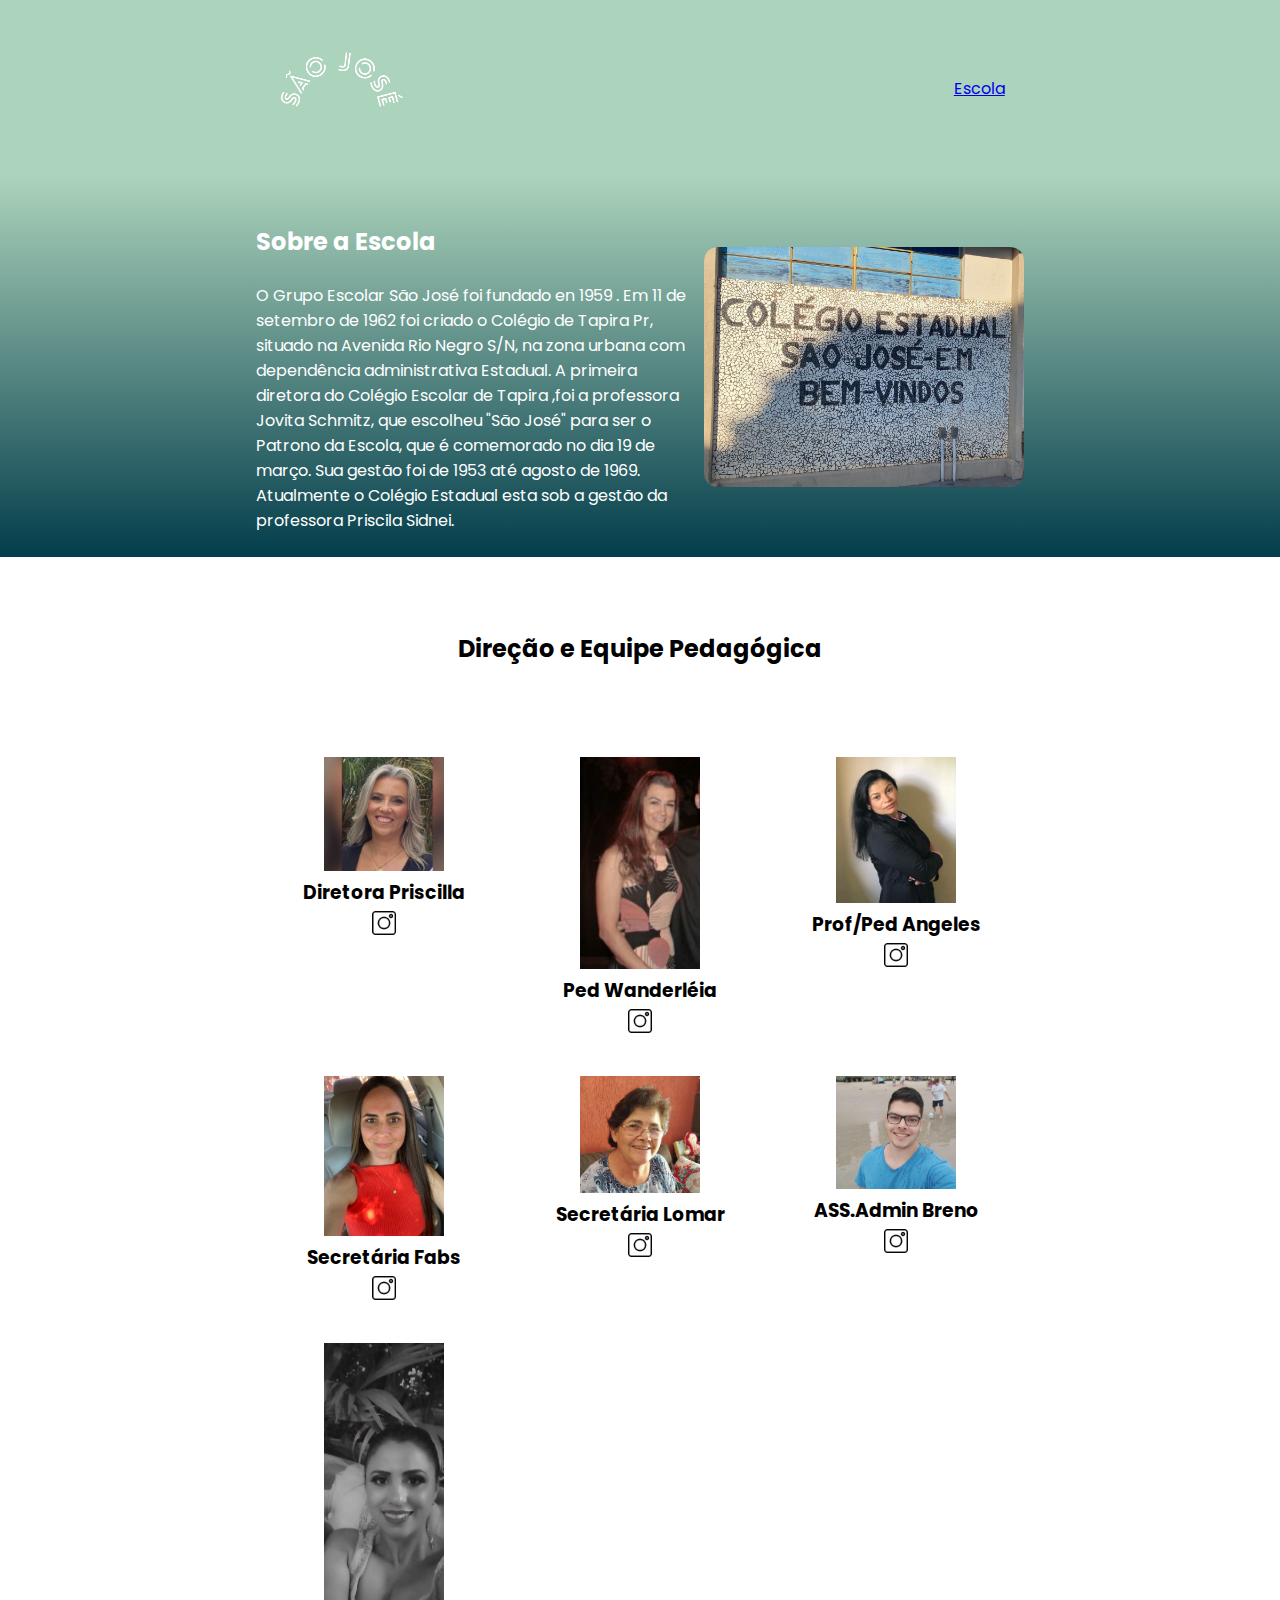
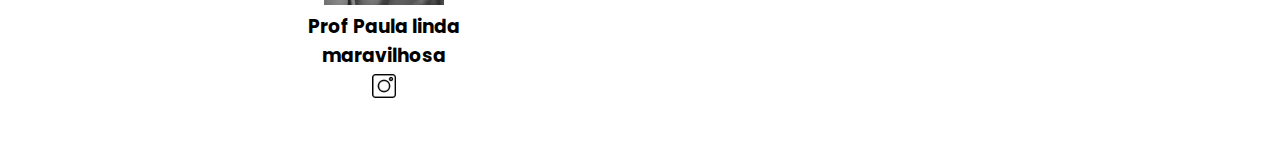
<file: index.html>
<!DOCTYPE html>
<html lang="en">
<head>
    <meta charset="UTF-8">
    <meta http-equiv="X-UA-Compatible" content="IE=edge">
    <meta name="viewport" content="width=device-width, initial-scale=1.0">
    <title>Equipe Alura Start</title>
    <link rel="stylesheet" href="style.css">
    <link rel="preconnect" href="https://fonts.googleapis.com">
    <link rel="preconnect" href="https://fonts.gstatic.com" crossorigin>
    <link href="https://fonts.googleapis.com/css2?family=Poppins&display=swap" rel="stylesheet">
</head>
<body>
    <header class="cabecalho">
        <img class="cabecalho-imagem" src="alurastart logo.png" alt="logo da alura start">
        <ul class="cabecalho-lista">
        <a class="jubileu" href="index3.html"  >Escola</li>
            
        </a>
    
        </ul>
    </header>
    <section class="escola">
        <div class="escola-div-conteudo">
            <h2 class="escola-titulo">Sobre a Escola</h2>
            <p class="escola-texto-um"></p>
            <p class="escola-texto-dois">O Grupo Escolar São José foi fundado en 1959 . Em 11 de
                
                setembro de 1962 foi criado o Colégio  de Tapira Pr, situado na Avenida Rio Negro S/N, na
                
                zona urbana com dependência administrativa Estadual. A primeira diretora do Colégio  Escolar de Tapira ,foi a professora Jovita Schmitz, que
                
                escolheu "São José" para ser o Patrono da Escola, que é comemorado no dia 19 de março. Sua gestão foi de 1953 até agosto de 1969.
                Atualmente o Colégio Estadual esta sob a gestão da professora Priscila Sidnei.
    
            </p>
        </div>
        <img class="escola-imagem" src="Formula-bro.png" alt="imagem que representa uma professora em sala de aula">
    </section>
    <section class="estudante">
        <h2 class="estudante-titulo">Direção e Equipe Pedagógica</h2>
        <ul  class="parte2"></ul>
        <li> </li>
        </ul>
        <div class="estudante-todos">
        <span></span>
        <div class="estudante-div">
            <img class="estudante-imagem" src="Marcelo.jpeg" alt="foto do marcelo">
            <h3 class="estudante-nome">Diretora Priscilla</h3>
            <a href="https://www.instagram.com/priscillasidnei/?igshid=MzRlODBiNWFlZA%3D%3D"><img class="estudante-icone" src="instagram.png" alt="icone instagram"></a>
        </div>
        <div class="estudante-div">
            <img class="estudante-imagem" src="Gabi.jpg" alt="foto da gabi">
            <h3 class="estudante-nome">Ped Wanderléia</h3>
            
            <a href="https://www.instagram.com/gabriela_marcomini/"><img class="estudante-icone" src="instagram.png" alt="icone instagram"></a>
        </div>
        <div class="estudante-div">
            <img class="estudante-imagem" src="Liz.jpg" alt="foto da lizandra">
            <h3 class="estudante-nome">Prof/Ped Angeles</h3>
            
            <a href="https://www.instagram.com/lizandrarlm"><img class="estudante-icone" src="instagram.png" alt="icone instagram"></a>
        </div>
        <span></span>
        <span></span>
        <div class="estudante-div">
            <img class="estudante-imagem" src="Joice.jpg" alt="foto da joice">
            <h3 class="estudante-nome">Secretária Fabs</h3>
          
            <a href="https://www.instagram.com/joicebarbaresco/"><img class="estudante-icone" src="instagram.png" alt="icone instagram"></a>
        </div>
        <div class="estudante-div">
            <img class="estudante-imagem" src="Maria.jpg" alt="foto da maria">
            <h3 class="estudante-nome">Secretária Lomar</h3>
            <a href="https://www.instagram.com/magpsr/"><img class="estudante-icone" src="instagram.png" alt="icone instagram"></a>
        </div>
        <div class="estudante-div">
            <img class="estudante-imagem" src="Olivia.jpg" alt="foto da olhe">
            <h3 class="estudante-nome">ASS.Admin Breno</h3>
            
            <a href="https://www.instagram.com/joicebarbaresco/"><img class="estudante-icone" src="instagram.png" alt="icone instagram"></a>
        </div>
        <span></span>
        <span></span>
        <div class="estudante-div">
            <img class="estudante-imagem" src="Rafa.jpg" alt="foto da rafa">
            <h3 class="estudante-nome">Prof Paula linda maravilhosa</h3>
           
            <a href="https://www.instagram.com/anapaula.brc/?igshid=MzRlODBiNWFlZA="><img class="estudante-icone" src="instagram.png" alt="icone instagram"></a>
        </div>
        <div d
</file>
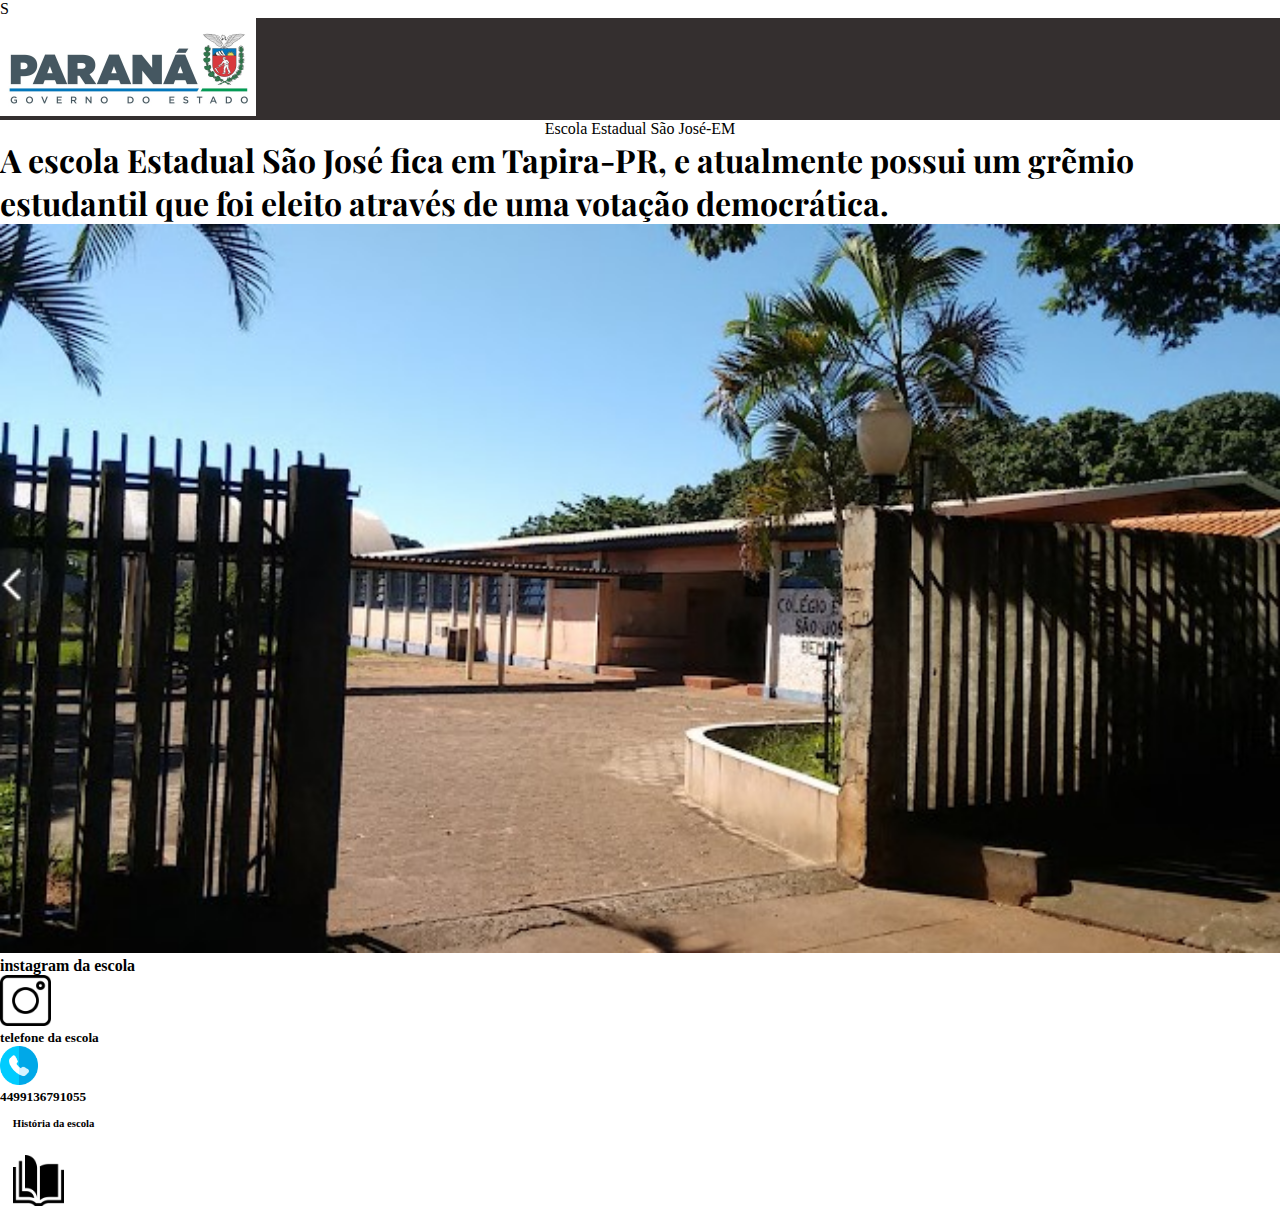
<file: index3.html>
<!DOCTYPE html>
<html lang="en">
<head>

    <meta charset="UTF-8">
    <meta http-equiv="X-UA-Compatible" content="IE=edge">
    <meta name="viewport" content="width=device-width, initial-scale=1.0">
    <title>Document</title>
    <link rel="stylesheet" href="style3.css">

    <link rel="preconnect" href="https://fonts.googleapis.com">
<link rel="preconnect" href="https://fonts.gstatic.com" crossorigin>
<link href="https://fonts.googleapis.com/css2?family=Playfair+Display&display=swap" rel="stylesheet">S
</head>
<body>

    <header class="cor-ao-lado-do-gov"><img class="imagem-do-governo" src="governo.png.jpg" alt="imagem da logo do governo paraná ">
    </header>
 <header class="cor-e-titulo">  <div class="titulo"   h1>Escola Estadual São José-EM</h1>
  

</div>

    <h1 class="cor-primeiro-texto">A escola Estadual São José fica em Tapira-PR, e atualmente possui um grẽmio estudantil que foi eleito através de uma votação democrática.

    </h1>
</header>
<img class="imagem-da-escola" src="frente.jpg" alt="foto da frente da escola">
<h4>instagram da escola </h4>
<a href="https://www.instagram.com/colegioestsaojose/">
    <img class="instagram-foto" src="instagram.png" alt="icone do instagram">

</a>

        


<h5 class="fone">telefone da escola</h5>
<img class="imagem-de-telefone" src="telefone.png" alt="icone de telefone"> 
<h5>4499136791055</h5>

<h6 class="historia"> História da escola</h6>

<a href="indexdois.html">

    <img class="livrinho" src="livro.png.png" alt="imagem de um livro">
</a>




    
    
</body>
</html>
</file>
<file: style.css>
*{
    margin: 0;
    padding: 0;
}


body {
    font-family: 'Poppins', sans-serif;
}
.cabecalho {
    background-color: #ACD3BB;
    color: rgb(0, 0, 0);
    display: flex;
    justify-content: space-around;
    align-items: center;
    padding: 24px 0;
}

.cabecalho-imagem{
    width: 10%;
}

.cabecalho-lista-item{
    display: inline-block;
    margin: 0 16px;
    font-size: 16px;
}

.escola-imagem{
    width: 25%;
}

.escola{
    background-image: linear-gradient(#ACD3BB,#033d4b);
    color:rgb(255, 255, 255);
    display: flex;
    justify-content: center;
    align-items: center;
    padding: 24px 0;
}

.escola-div-conteudo{
    width: 35%;
}


.escola-titulo{
    padding: 24px 0;
}

.estudante{
    padding: 24px 0;
}
.estudante-imagem{
    width: 120px;
}

.estudante-icone{
    width: 24px;
    padding: 4px 8px;
}

.estudante-div{
    text-align: center;
    padding: 16px 0;
}

.estudante-titulo{
    text-align: center;
    padding: 50px 0;
}

.estudante-todos{
    display: grid;
    grid-template-columns: 20% 20% 20% 20% 20%;
}

.rodape{
    background-color: rgb(255, 255, 255);
    text-align: center;
}

.jubileu{
    
}
</file>
<file: style3.css>
*{  margin: 0;
    padding: 0;

}
m

.cor-e-titulo{
    background-color:#B93C3C

}

.imagem-do-governo{
    width: 20%;
}

.cor-ao-lado-do-gov{
    background-color: #342F2F;
}

.imagem-da-escola{
    width: 100%;
}

.cor-primeiro.texto{
    background-color: #B93C3C;

}
h1{
    font-family: 'Playfair Display', serif;
}

.instagram-foto{
    width: 4%;
}

.titulo{
    text-align: center;

    
}

.imagem-de-telefone{
    width: 3%;
}

.botao-insta{
    display: block;
    margin: 1%;
    
}

.livrinho{
 
 margin: 1%;
    width: 4%;
}

.telefone-escrita{
    padding: 4%;
}

.historia{
    padding: 1%;
    margin: 0%;
}
</file>
